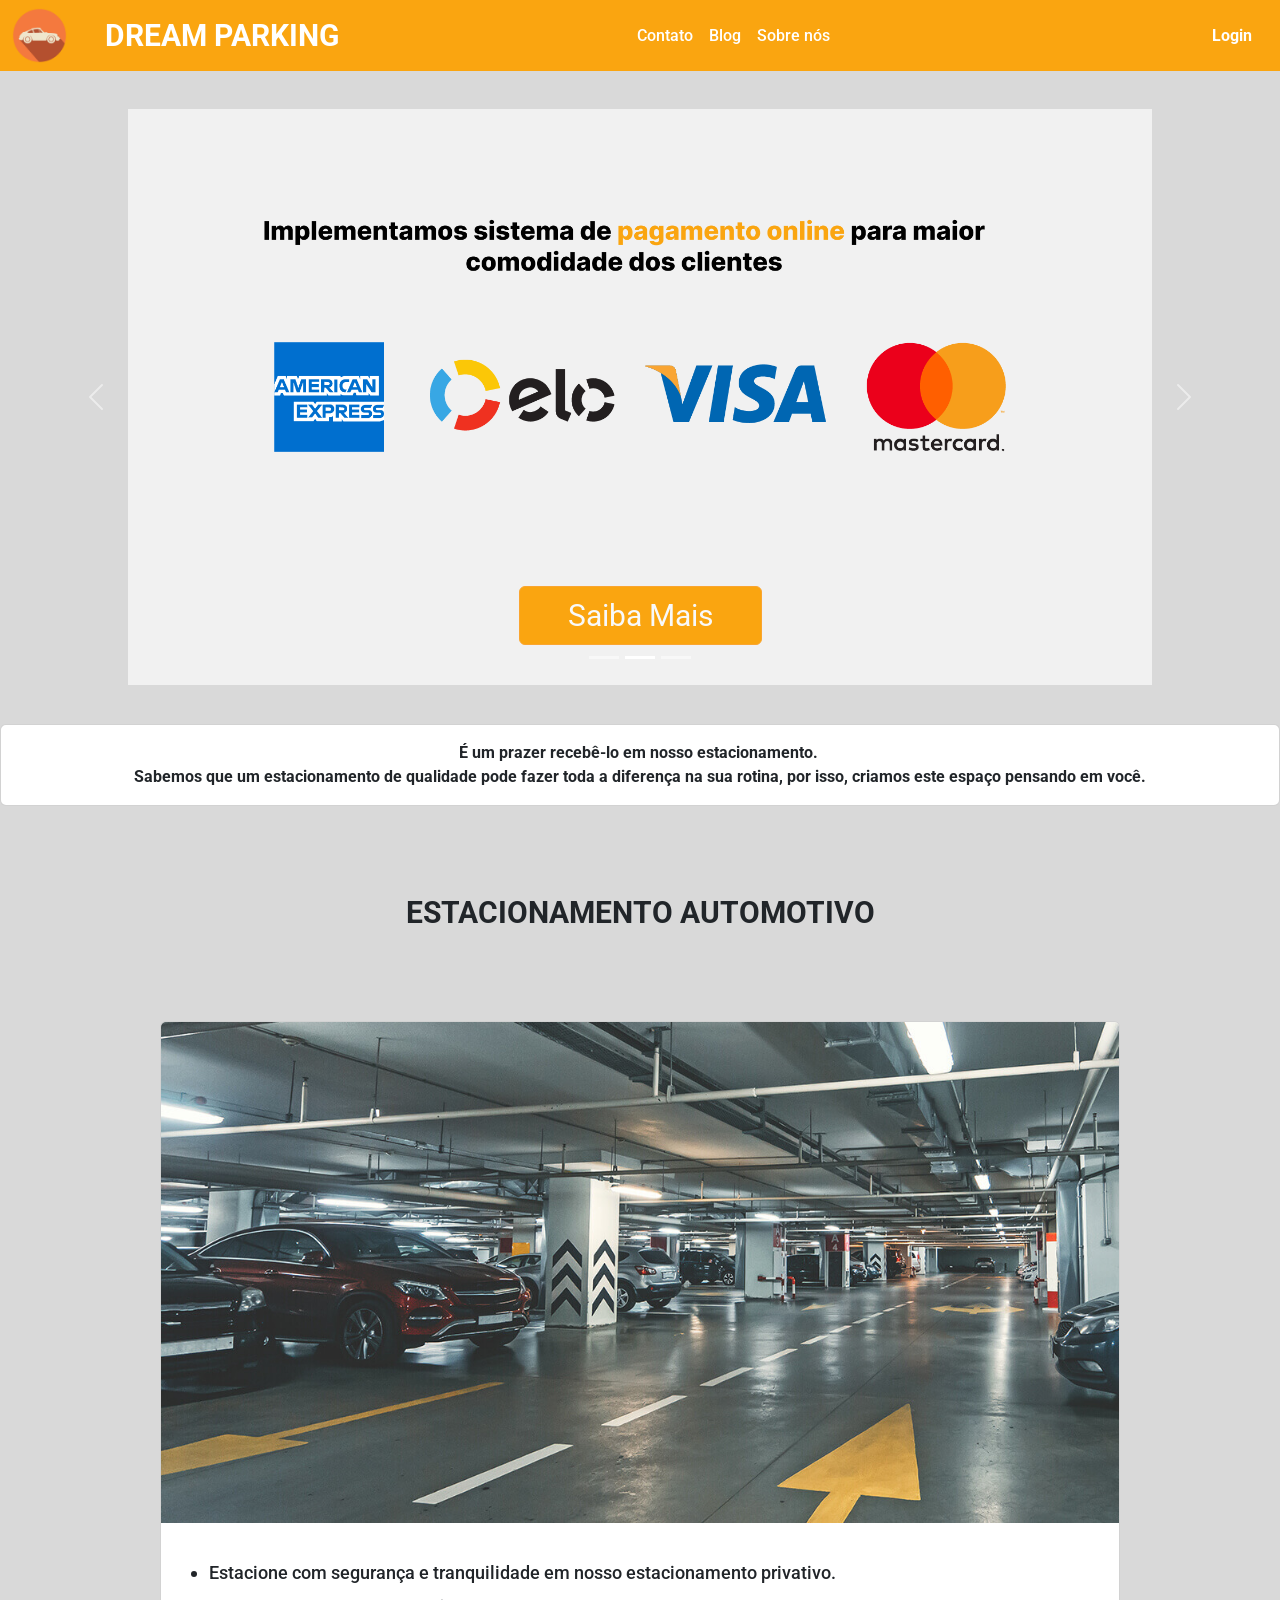
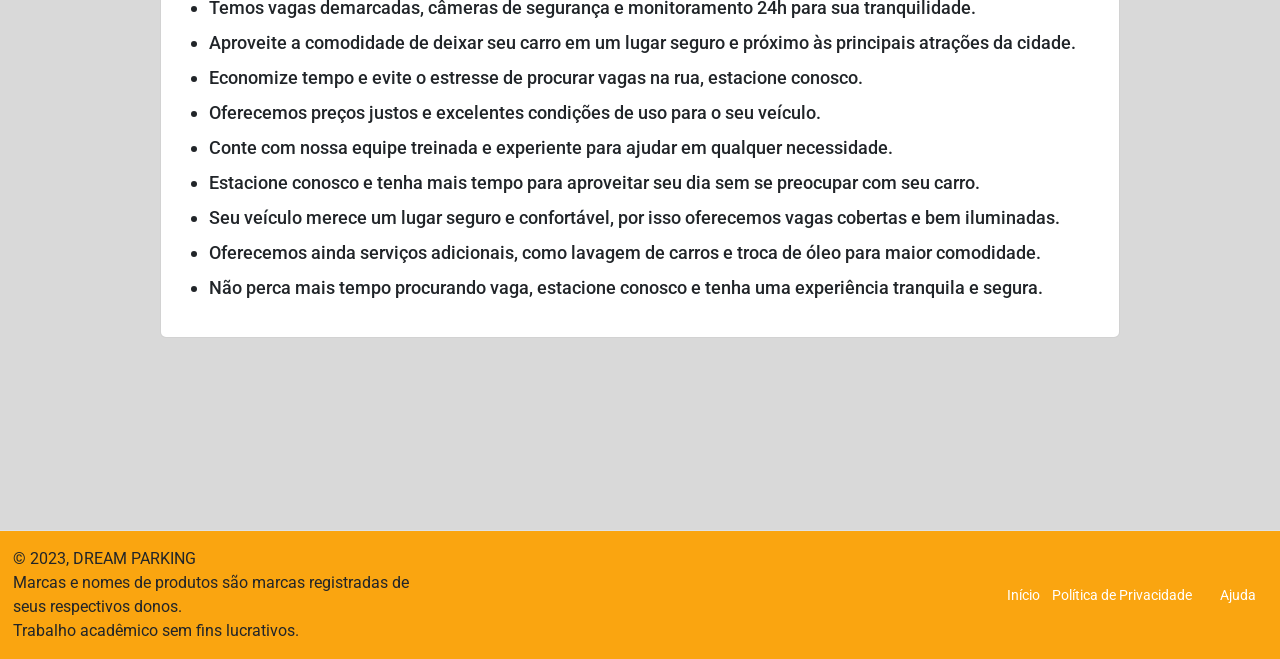
<file: index.html>
<!DOCTYPE html>
<html lang="pt-br">
<head>

  <meta charset="UTF-8">
  <meta http-equiv="X-UA-Compatible" content="IE=edge">
  <meta name="viewport" content="width=device-width, initial-scale=1.0">
  <link href="https://cdn.jsdelivr.net/npm/bootstrap@5.3.0-alpha1/dist/css/bootstrap.min.css" rel="stylesheet" integrity="sha384-GLhlTQ8iRABdZLl6O3oVMWSktQOp6b7In1Zl3/Jr59b6EGGoI1aFkw7cmDA6j6gD" crossorigin="anonymous">
  <script src="https://cdn.jsdelivr.net/npm/bootstrap@5.3.0-alpha1/dist/js/bootstrap.bundle.min.js" integrity="sha384-w76AqPfDkMBDXo30jS1Sgez6pr3x5MlQ1ZAGC+nuZB+EYdgRZgiwxhTBTkF7CXvN" crossorigin="anonymous"></script>
  <script src="https://ajax.googleapis.com/ajax/libs/jquery/2.0.2/jquery.min.js"></script>
  <link rel="stylesheet" href="style.css">
  <link rel="shortcut icon" href="img/carro.png" type="image/x-icon">
  <title>DREAM PARKING</title>

</head>

<body id="body">
  
  <!-- APRESENTAÇÃO DO HEADER  ----------------------------------------------------------------------------------------------------------------------->

  <nav class="navbar navbar-expand-lg navbar-dark" style="background-color: #FAA510;">
    <div class="container-fluid">
      <img src="./img/carro.png" alt="" style="width:55px">
      <a class="navbar-brand" href="index.html" id="nome">DREAM PARKING</a>
      <button class="navbar-toggler" type="button" data-bs-toggle="collapse" data-bs-target="#mynavbar">
        <span class="navbar-toggler-icon"></span>
      </button>
      <div class="collapse navbar-collapse col-5" id="mynavbar">
        <ul class="navbar-nav me-auto" style="padding-left: 30%; font-weight: bolder;">

          <li class="nav-item">
            <a class="nav-link" href="contato/contato.html" style="color: #fff; font-weight: 500; ">Contato</a>
          </li>
          <li class="nav-item">
            <a class="nav-link" href="blog/blog.html" style="color: #fff; font-weight: 500;">Blog</a>
          </li>
          <li class="nav-item">
            <a class="nav-link" href="sobre_nos/sobre.html" style="color: #fff; font-weight: 500;">Sobre nós</a>
          </li>
        </ul>

        
          
          <li class="nav justify-content-end">
            <a class="nav-link text-md-center" href="login e cadastros/login_admin.php" style="color: #FFF; font-weight: bold; margin-left: 28%;" id="login_button">Login</a>
          </li>
        </form>
      </div>
    </div>
  </nav>



<!-- Inserindo o carousel e Imagens -------------------------------------------------------------------------------------------------------------------------->


  <div id="carouselExampleCaptions" class="carousel slide pointer-event" style="margin-top: 3%;" data-bs-ride="carousel">
    <div class="carousel-indicators">
      <button type="button" data-bs-target="#carouselExampleCaptions" data-bs-slide-to="0" class="" aria-label="Slide 1"></button>
      <button type="button" data-bs-target="#carouselExampleCaptions" data-bs-slide-to="1" aria-label="Slide 2" class="active" aria-current="true"></button>
      <button type="button" data-bs-target="#carouselExampleCaptions" data-bs-slide-to="2" aria-label="Slide 3" class=""></button>
    </div>
    <div class="carousel-inner">
      <div class="carousel-item active carousel-item-start">
        
          <img src="img/desconto.png" class="d-block w-100"  style=" margin: auto; max-width: 80%; max-height: 650px;">
        
        <div class="carousel-caption  d-md-block">
          <a href="blog/blog.html" id="botao"  class="btn btn-outline-light  px-5" > Saiba Mais</a>
        </div>
        
      </div>
      <div class="carousel-item carousel-item-next carousel-item-start">
        <img src="img/pagamento.png" class="d-block w-100"  style=" margin: auto;max-width: 80%; max-height: 650px;">
        <div class="carousel-caption  d-md-block">
          
          <a href="blog/blog.html" id="botao"  class="btn btn-outline-light  px-5" >Saiba Mais</a>
          
        </div>
       
      </div>
      <div class="carousel-item">
        <img src="img/carro_fundo.png" class="d-block w-100"  style="margin: auto;max-width: 80%; max-height: 650px;">
        <div class="carousel-caption  d-md-block">
          <a href="blog/blog.html" id="botao"  class="btn btn-outline-light  px-5" >Saiba Mais</a>
          
        </div>
       
      </div>
    </div>
    <button class="carousel-control-prev" type="button" data-bs-target="#carouselExampleCaptions" data-bs-slide="prev">
      <span class="carousel-control-prev-icon" aria-hidden="true"></span>
      <span class="visually-hidden">Previous</span>
    </button>
    <button class="carousel-control-next" type="button" data-bs-target="#carouselExampleCaptions" data-bs-slide="next">
      <span class="carousel-control-next-icon" aria-hidden="true"></span>
      <span class="visually-hidden">Next</span>
    </button>
  </div>

 

<!-- Mensagem de boas vindas ------------------------------------------------------------------------------------------------------------------------------>


  <div class="card" id="card2">
    <div class="card-body">
      É um prazer recebê-lo em nosso estacionamento. <br>Sabemos que um estacionamento de qualidade pode fazer toda a diferença na sua rotina, por isso, criamos este espaço pensando em você.
    </div>
  </div>


  <h1 class="title">ESTACIONAMENTO AUTOMOTIVO</h1>
<!--  
  <div id="info">

    <img src="img/estacionamento.jpg" width="550px"  height="440px"  class="attachment-large size-large wp-image-15355" id="imagem">
    <div id="descricao">

      <p id="texto">Estacione com segurança e tranquilidade em nosso estacionamento privativo. Temos vagas demarcadas, câmeras de segurança e monitoramento 24h para sua tranquilidade. Aproveite a comodidade de deixar seu carro em um lugar seguro e próximo às principais atrações da cidade. Economize tempo e evite o estresse de procurar vagas na rua, estacione conosco. Oferecemos preços justos e excelentes condições de uso para o seu veículo. Conte com nossa equipe treinada e experiente para ajudar em qualquer necessidade. Estacione conosco e tenha mais tempo para aproveitar seu dia sem se preocupar com seu carro. Seu veículo merece um lugar seguro e confortável, por isso oferecemos vagas cobertas e bem iluminadas. Oferecemos ainda serviços adicionais, como lavagem de carros e troca de óleo para maior comodidade. Não perca mais tempo procurando vaga, estacione conosco e tenha uma experiência tranquila e segura.
    </div>
    </p>
  </div> -->

  <div id="formatacao">

    <div class="card"  style="width: 75%;">
      <img class="card-img-top" src="img/estacionamento.jpg" alt="Imagem de capa do card">
      <div class="card-body" id="texto">
        <p class="card-text" >
          <ul>
            <li>Estacione com segurança e tranquilidade em nosso estacionamento privativo.</li>
            <li>Temos vagas demarcadas, câmeras de segurança e monitoramento 24h para sua tranquilidade. </li>
            <li>Aproveite a comodidade de deixar seu carro em um lugar seguro e próximo às principais atrações da cidade.</li>
            <li>Economize tempo e evite o estresse de procurar vagas na rua, estacione conosco.</li>
            <li>Oferecemos preços justos e excelentes condições de uso para o seu veículo.</li>
            <li>Conte com nossa equipe treinada e experiente para ajudar em qualquer necessidade.</li>
            <li>Estacione conosco e tenha mais tempo para aproveitar seu dia sem se preocupar com seu carro.</li>
            <li>Seu veículo merece um lugar seguro e confortável, por isso oferecemos vagas cobertas e bem iluminadas.</li>
            <li>Oferecemos ainda serviços adicionais, como lavagem de carros e troca de óleo para maior comodidade.</li>
            <li>Não perca mais tempo procurando vaga, estacione conosco e tenha uma experiência tranquila e segura.</li>
          </ul>         
      </div>
    </div>
    
  </div>


  <div id="footer">

    
    <footer style="background-color: #FAA510;" class="d-flex flex-wrap justify-content-between align-items-center py-3  border-top" id="rodape">
      <p class="col-md-4 mb-0" id="copy" style="padding-left: 1%;">© 2023, DREAM PARKING <br>Marcas e nomes de produtos são marcas registradas de
        seus respectivos donos. <br>
        Trabalho acadêmico sem fins lucrativos.
      </p>
      
      <a href="/" class="col-md-4 d-flex align-items-center justify-content-center mb-3 mb-md-0 me-md-auto link-dark text-decoration-none">
        
      </a>
      
      <ul class="nav col-mc-4 justify-content-end">
        <li class="nav-item"><a href="index.html" class="nav-link px-2" id="home" style="font-size: 14px; color: #FFF;">Início</a></li>
        <li class="nav-item"><a href="#" class="nav-link px-1" id="termos" style="font-size: 14px; color: #FFF;">Política de
          Privacidade</a></li>
          <li class="nav-item"><a href="#" class="nav-link px-4" id="ajuda" style="font-size: 14px; color: #FFF;">Ajuda</a></li>
          
        </ul>
      </footer>
    </div>
</file>
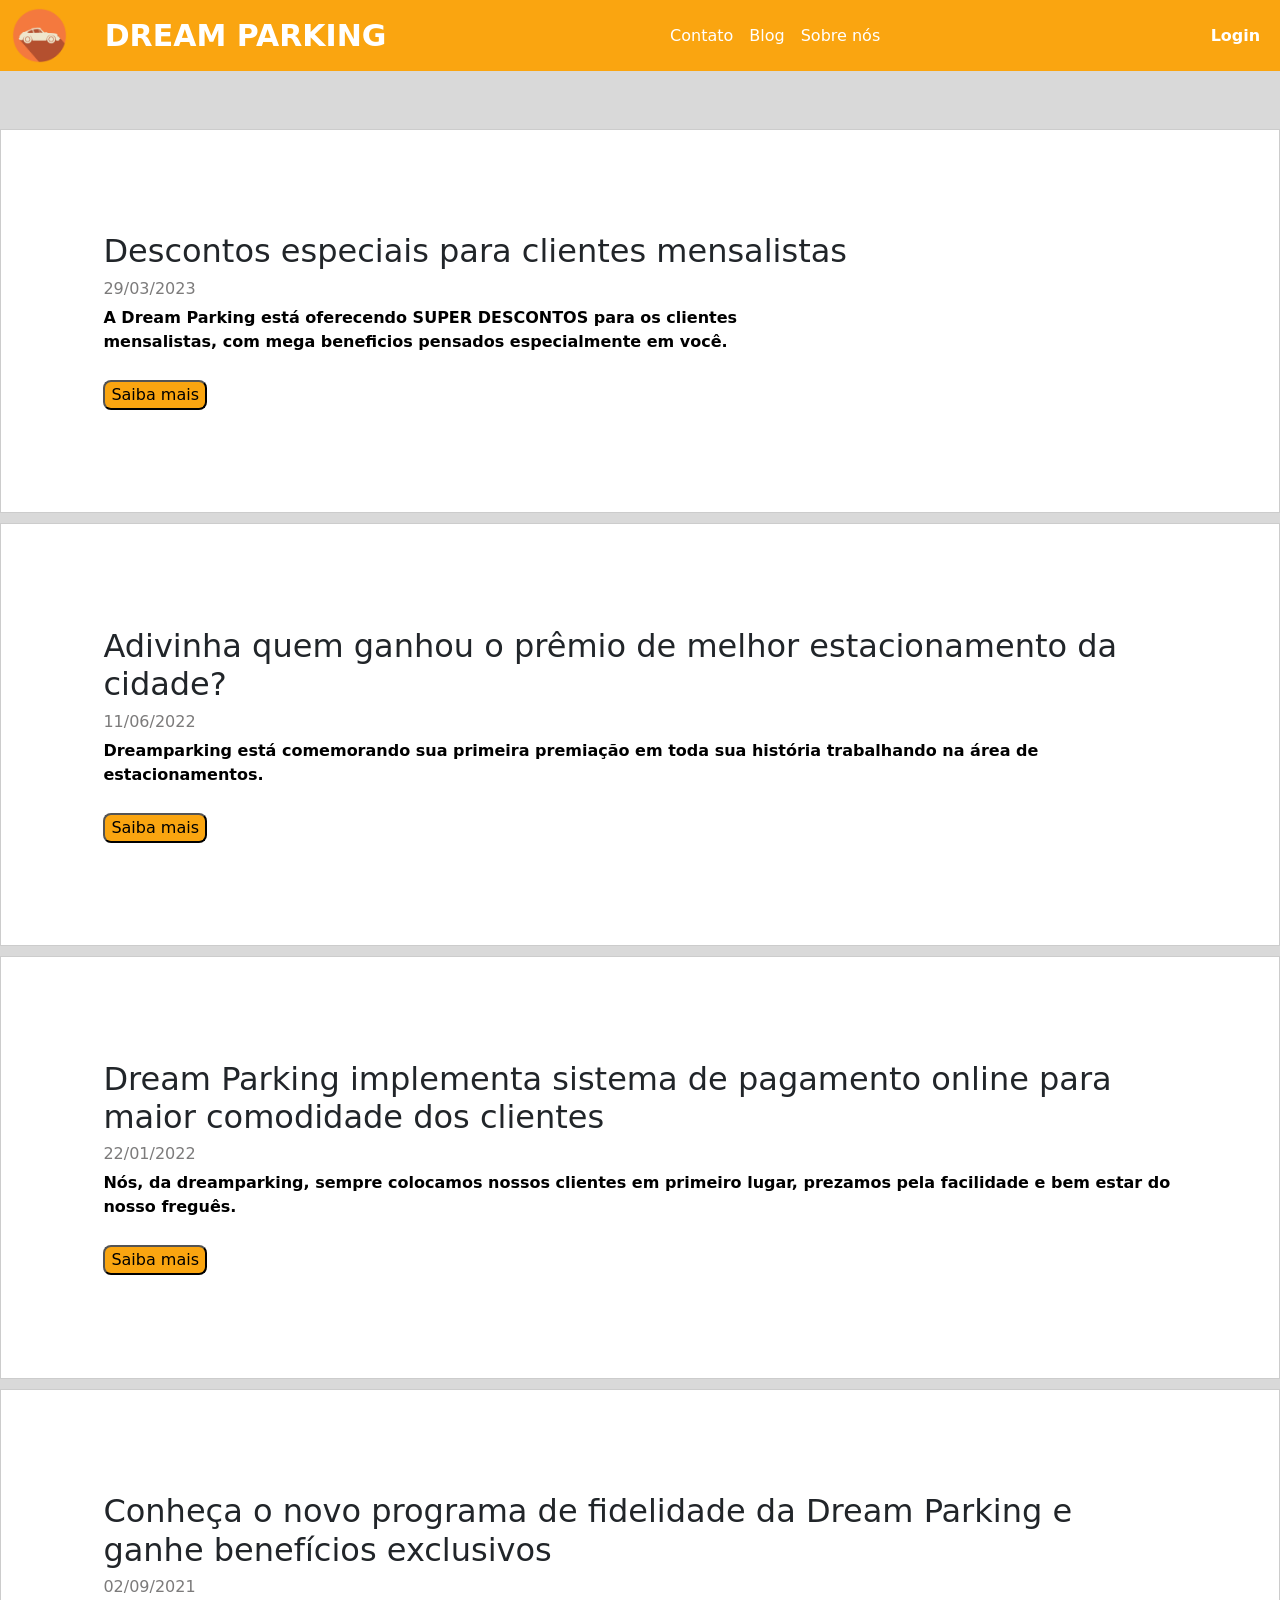
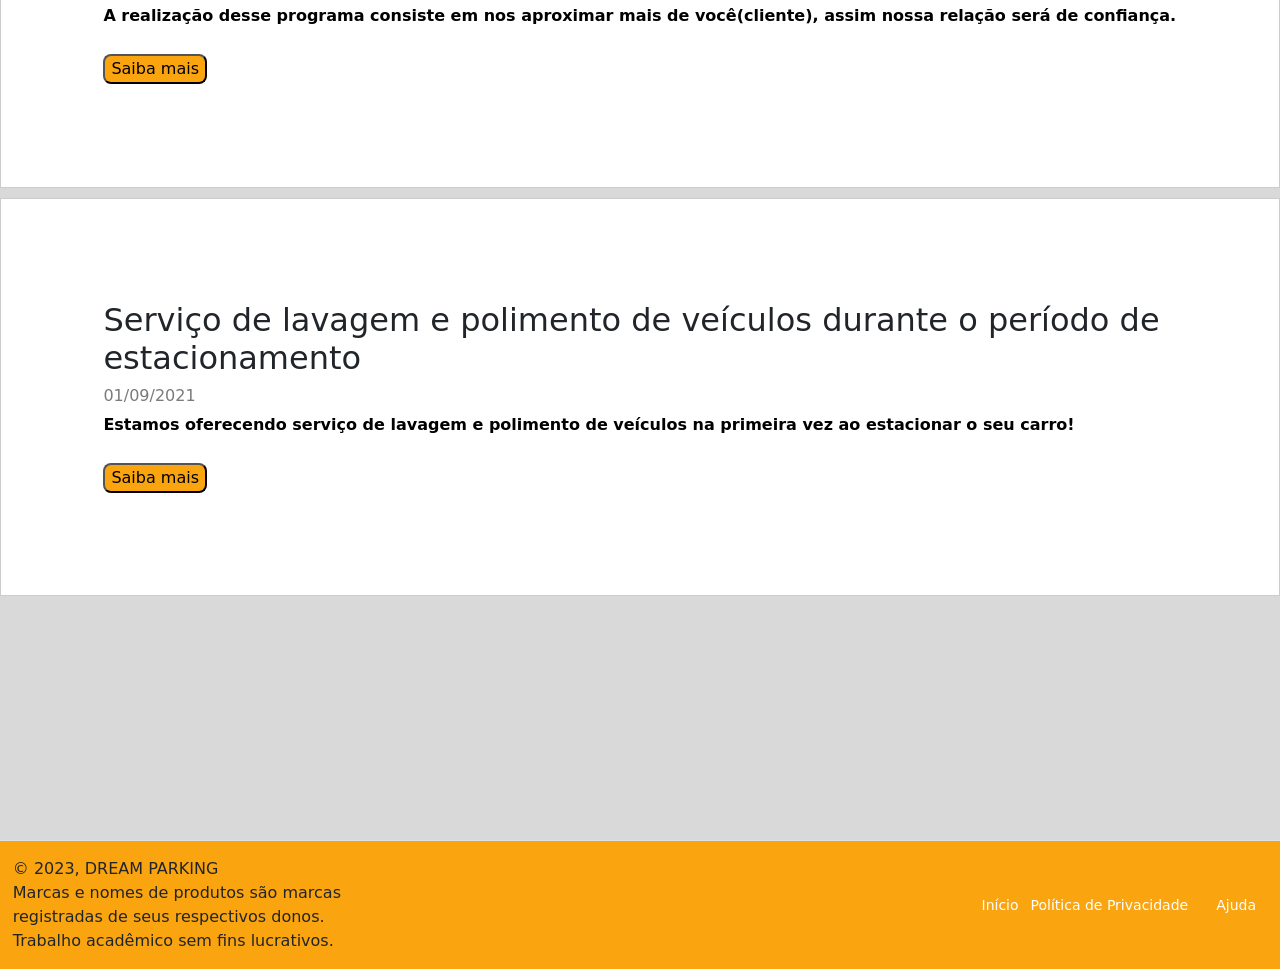
<file: blog/blog.html>
<!DOCTYPE html>
<html lang="pt-br">
<head>

  <meta charset="UTF-8">
  <meta http-equiv="X-UA-Compatible" content="IE=edge">
  <meta name="viewport" content="width=device-width, initial-scale=1.0">
  <link href="https://cdn.jsdelivr.net/npm/bootstrap@5.3.0-alpha1/dist/css/bootstrap.min.css" rel="stylesheet" integrity="sha384-GLhlTQ8iRABdZLl6O3oVMWSktQOp6b7In1Zl3/Jr59b6EGGoI1aFkw7cmDA6j6gD" crossorigin="anonymous">
  <script src="https://cdn.jsdelivr.net/npm/bootstrap@5.3.0-alpha1/dist/js/bootstrap.bundle.min.js" integrity="sha384-w76AqPfDkMBDXo30jS1Sgez6pr3x5MlQ1ZAGC+nuZB+EYdgRZgiwxhTBTkF7CXvN" crossorigin="anonymous"></script>
  <link rel="stylesheet" href="estilo.css">
  <link rel="shortcut icon" href="img/carro.png" type="image/x-icon">
  <title>Blog</title>

  <style>
 .noticia {
      margin: 10px;
      padding: 8%;
      border: 1px solid #ccc;
      width: 100%;
      margin-left: -0.001%;
    }

    .modal {
      display: none;
      position: fixed;
      top: 0;
      left: 0;
      width: 100%;
      height: 100%;
      background-color: rgba(0,0,0,0.5);
    }

    .conteudo {
      position: absolute;
      top: 50%;
      left: 50%;
      transform: translate(-50%,-50%);
      background-color: #fff;
      padding: 20px;
    }



    .modal button {
      margin-top: 10px;
      background-color: #FAA510;
    }

    button {
      margin-top: 10px;
      background-color: #FAA510;
    }

    body{
      margin-bottom: -12%;
    }
  </style>

</head>

<body id="body">

  <nav class="navbar navbar-expand-lg navbar-dark" style="background-color: #FAA510;">
    <div class="container-fluid">
      <img src="./img/carro.png" alt="" style="width:55px">
      <a class="navbar-brand" href="../index.html" id="nome">DREAM PARKING</a>
      <button class="navbar-toggler" type="button" data-bs-toggle="collapse" data-bs-target="#mynavbar">
        <span class="navbar-toggler-icon"></span>
      </button>
      <div class="collapse navbar-collapse col-5" id="mynavbar">
        <ul class="navbar-nav me-auto" style="padding-left: 30%; font-weight: bolder;">

          <li class="nav-item">
            <a class="nav-link" href="../contato/contato.html" style="color: #fff; font-weight: 500; ">Contato</a>
          </li>
          <li class="nav-item">
            <a class="nav-link" href="../blog/blog.html" style="color: #fff; font-weight: 500;">Blog</a>
          </li>
          <li class="nav-item">
            <a class="nav-link" href="../sobre_nos/sobre.html" style="color: #fff; font-weight: 500;">Sobre nós</a>
          </li>
        </ul>

        
          
          <li class="nav">
            <a class="nav-link text-md-center" href="../login e cadastros/login_admin.php" style="color: #FFF; font-weight: bold; margin-left: 10%;" id="login_button">Login</a>
          </li>
        </form>
      </div>
    </div>
  </nav>


<br><br>

  <!-- Blog de notícias do mais recente ao mais antigo -->
<!-- "DIV class='noticia'" é o campo em que aparece cada notícia -->
 
  <!-- NOTÍCIA 1 -->
  <div class="noticia">

    <!-- título -->
    <h2 id="titulo"> Descontos especiais para clientes mensalistas</h2>

    <!-- data de postagem da notícia -->
    <h6 style="color: rgb(124, 123, 123);">29/03/2023</h6>

      <!-- Introdução/resumo da notícia -->
    <p id="letra">A Dream Parking está oferecendo SUPER DESCONTOS para os clientes <br>
      mensalistas, com mega beneficios pensados especialmente em você.
    </p>

    <!-- botão que abre um modal que apresenta a notícia completa -->
    <button class="abrir-modal" data-modal-id="modal-1">Saiba mais</button>
  </div>

  <!-- modal - Campo que apresenta a notícia completa -->
  <div class="modal" id="modal-1">
    <div class="conteudo">

      <!-- titulo -->
      <h2>Super desconto para clientes mensalistas</h2>

      <!-- data de postagem da notícia -->
      <h6 class="data_news" style="color: rgb(124, 123, 123);">29/03/2023</h6>
      <br>

      <!-- Matéria/notícia/texto completo -->
      <p id="modal">A Dream Parking está oferecendo SUPER DESCONTOS para os clientes 
        mensalistas, com mega beneficios pensados especialmente em você.
        Haverá uma festa em comemoração ao alcance das metas, e VOCÊ está convidado! <br>
        <img src="img/estacionamento.png" id="imagem"><br>
        Estaremos também com descontos de até 15% em nosso estacionamento.
        
    </p>

        <!-- botão que fecha o modal que apresenta a notícia completa -->
      <button class="fechar-modal">Fechar</button>
    </div>
  </div>

   <!-- NOTÍCIA 2 -->
  <div class="noticia">
    <h2 id="titulo">Adivinha quem ganhou o prêmio de melhor estacionamento da cidade?</h2>
    <h6 style="color: rgb(124, 123, 123);">11/06/2022</h6>
    <p id="letra">Dreamparking está comemorando sua primeira 
      premiação em toda sua história trabalhando
      na área de estacionamentos.
    </p>
    <button class="abrir-modal" data-modal-id="modal-2">Saiba mais</button>
  </div>

  <div class="modal" id="modal-2">
    <div class="conteudo">
      <h2>Ganhamos o prêmio de melhor estacionamento</h2>
      <h6 style="color: rgb(124, 123, 123);">11/06/2022</h6><br>
      <p id="modal">Dreamparking está comemorando sua primeira premiação em toda sua história trabalhando
        na área de estacionamentos. <br>
        <img src="img/premio.png" id="imagem1"><br><br>
        Estamos completamente gratos por tanto tempo no mercado e pelo 
        reconhecimento, além da quantidade de clientes e parceiros conosco. 
      </p>
      <button class="fechar-modal">Fechar</button>
    </div>
  </div>


   <!-- NOTÍCIA 3 -->
  <div class="noticia">
    <h2 id="titulo">Dream Parking implementa sistema de pagamento online para maior comodidade dos clientes</h2>
    <h6 style="color: rgb(124, 123, 123);">22/01/2022</h6>
    <p id="letra">Nós, da dreamparking, sempre colocamos nossos clientes em primeiro lugar,
      prezamos pela facilidade e bem estar do nosso freguês.
    </p>
    <button class="abrir-modal" data-modal-id="modal-3">Saiba mais</button>
  </div>

  <div class="modal" id="modal-3">
    <div class="conteudo">
      <h2>Para a comodidade do cliente, inserímos o sistema de pagamento online.</h2>
      <h6 style="color: rgb(124, 123, 123);">22/01/2022</h6><br>
      <p id="modal">Nós, da dreamparking, sempre colocamos nossos clientes em primeiro lugar,
        prezamos pela facilidade e bem estar do nosso freguês. <br>
        <img src="img/pagamento.png" id="imagem1"><br><br>
        Esse foi o nosso objetivo princípal até o momento, mas agora estamos totalmente 
        felizes por sua conclusão, nele estaremos disponibilizando o pagamento via PIX, DEBITO e
        CREDITO.
      </p>
      <button class="fechar-modal">Fechar</button>
    </div>
  </div>


   <!-- NOTÍCIA 4 -->
  <div class="noticia">
    <h2 id="titulo">Conheça o novo programa de fidelidade da Dream Parking e ganhe benefícios exclusivos</h2>
    <h6 style="color: rgb(124, 123, 123);">02/09/2021</h6>
    <p id="letra">A realização desse programa consiste em nos aproximar mais de você(cliente),
      assim nossa relação será de confiança. 
    </p>
    <button class="abrir-modal" data-modal-id="modal-4">Saiba mais</button>
  </div>

  <div class="modal" id="modal-4">
    <div class="conteudo">
      <h2>Conheça o novo programa de fidelidade da Dream Parking (+benefícios)</h2>
      <h6 style="color: rgb(124, 123, 123);">02/09/2021</h6>
      <p id="modal">A realização desse programa vai nos aproximar mais de você(cliente),
        assim nossa relação será de confiança. <br>
        <img src="img/lavagem.avif" id="imagem2"><br><br>
        Mas confiar em o que? Ter a confiança de deixar
        o seu carro em um local com segurança, conforto e limpeza gratis. Assim fizemos esse programa perfeitamente para você.
        Nele está incluso: <br><br>
        - Descontos de 10% em todos os dias estacionados durante o mês do contrato. <br>
        - "CarSpar" Uma limpeza completa no carro.  <br>
        - Direito a cortesias, ou seja, alguns lanches. <br>
        - Outros 
    </p>
      <button class="fechar-modal">Fechar</button>
    </div>
  </div>


  <!-- NOTÍCIA 5 -->
  <div class="noticia">
    <h2 id="titulo">Serviço de lavagem e polimento de 
      veículos durante o período de estacionamento</h2>
    <h6 style="color: rgb(124, 123, 123);">01/09/2021</h6>
    <p id="letra">Estamos oferecendo serviço de lavagem e polimento de 
      veículos na primeira vez ao estacionar o seu carro!</p>
    <button class="abrir-modal" data-modal-id="modal-5">Saiba mais</button>
  </div>

  <div class="modal" id="modal-5">
    <div class="conteudo">
      <h2>Serviço de lavagem e polimento de 
        veículos</h2>
      <h6 style="color: rgb(124, 123, 123);">01/09/2021</h6><br>
      <p id="modal">Estamos oferecendo serviço de lavagem e polimento de 
        veículos na primeira vez ao estacionar o seu carro!<br>
        <img src="img/carrolimpa.jpg" id="imagem1"><br><br>
        Se o cliente fizer parte associação do programa de fidelidade da dreamparking, a lavagem 
        e o polimento do veículo será todas as vezes que você estacionar 
        conosco! Não perca essa chance!
      </p>
      <button class="fechar-modal">Fechar</button>
    </div>
  </div>



  <!-- javascript - botões da div notícia e fechar do modal -->
  <script src="https://code.jquery.com/jquery-3.6.0.min.js"></script>
  <script>

    // botão "saiba mais" (abre o modal)
    $(document).ready(function() {
      $('.abrir-modal').on('click', function() {
        var modal_id = $(this).data('modal-id');
        $('#' + modal_id).fadeIn();
      });


    // botão "fechar" (fecha o modal)
      $('.fechar-modal').on('click', function() {
        $(this).closest('.modal').fadeOut();
      });
    });
  </script>



    <!-- ------- Fim do Script -------- -->

                
    
                <div class="d-flex justify-content-center text-center mt-4 pt-1">
                  <a href="#!" class="text-white"><i class="fab fa-facebook-f fa-lg"></i></a>
                  <a href="#!" class="text-white"><i class="fab fa-twitter fa-lg mx-4 px-2"></i></a>
                  <a href="#!" class="text-white"><i class="fab fa-google fa-lg"></i></a>
                </div>
  
              </div>
  
              
  
            </div>
          </div>
        </div>
      </div>
    </div>
  </section>

  <div id="footer">

    
    <footer style="background-color: #FAA510;" class="d-flex flex-wrap justify-content-between align-items-center py-3  border-top" id="rodape">
      <p class="col-md-4 mb-0" id="copy" style="padding-left: 1%;">© 2023, DREAM PARKING <br>Marcas e nomes de produtos são marcas registradas de
        seus respectivos donos. <br>
        Trabalho acadêmico sem fins lucrativos.
      </p>
      
      <a href="/" class="col-md-4 d-flex align-items-center justify-content-center mb-3 mb-md-0 me-md-auto link-dark text-decoration-none">
        
      </a>
      
      <ul class="nav col-mc-4 justify-content-end">
        <li class="nav-item"><a href="../blog/blog.html" class="nav-link px-2" id="home" style="font-size: 14px; color: #FFF;">Início</a></li>
        <li class="nav-item"><a href="#" class="nav-link px-1" id="termos" style="font-size: 14px; color: #FFF;">Política de
          Privacidade</a></li>
          <li class="nav-item"><a href="#" class="nav-link px-4" id="ajuda" style="font-size: 14px; color: #FFF;">Ajuda</a></li>
          
        </ul>
      </footer>
    </div>


</body>
</html>
</file>
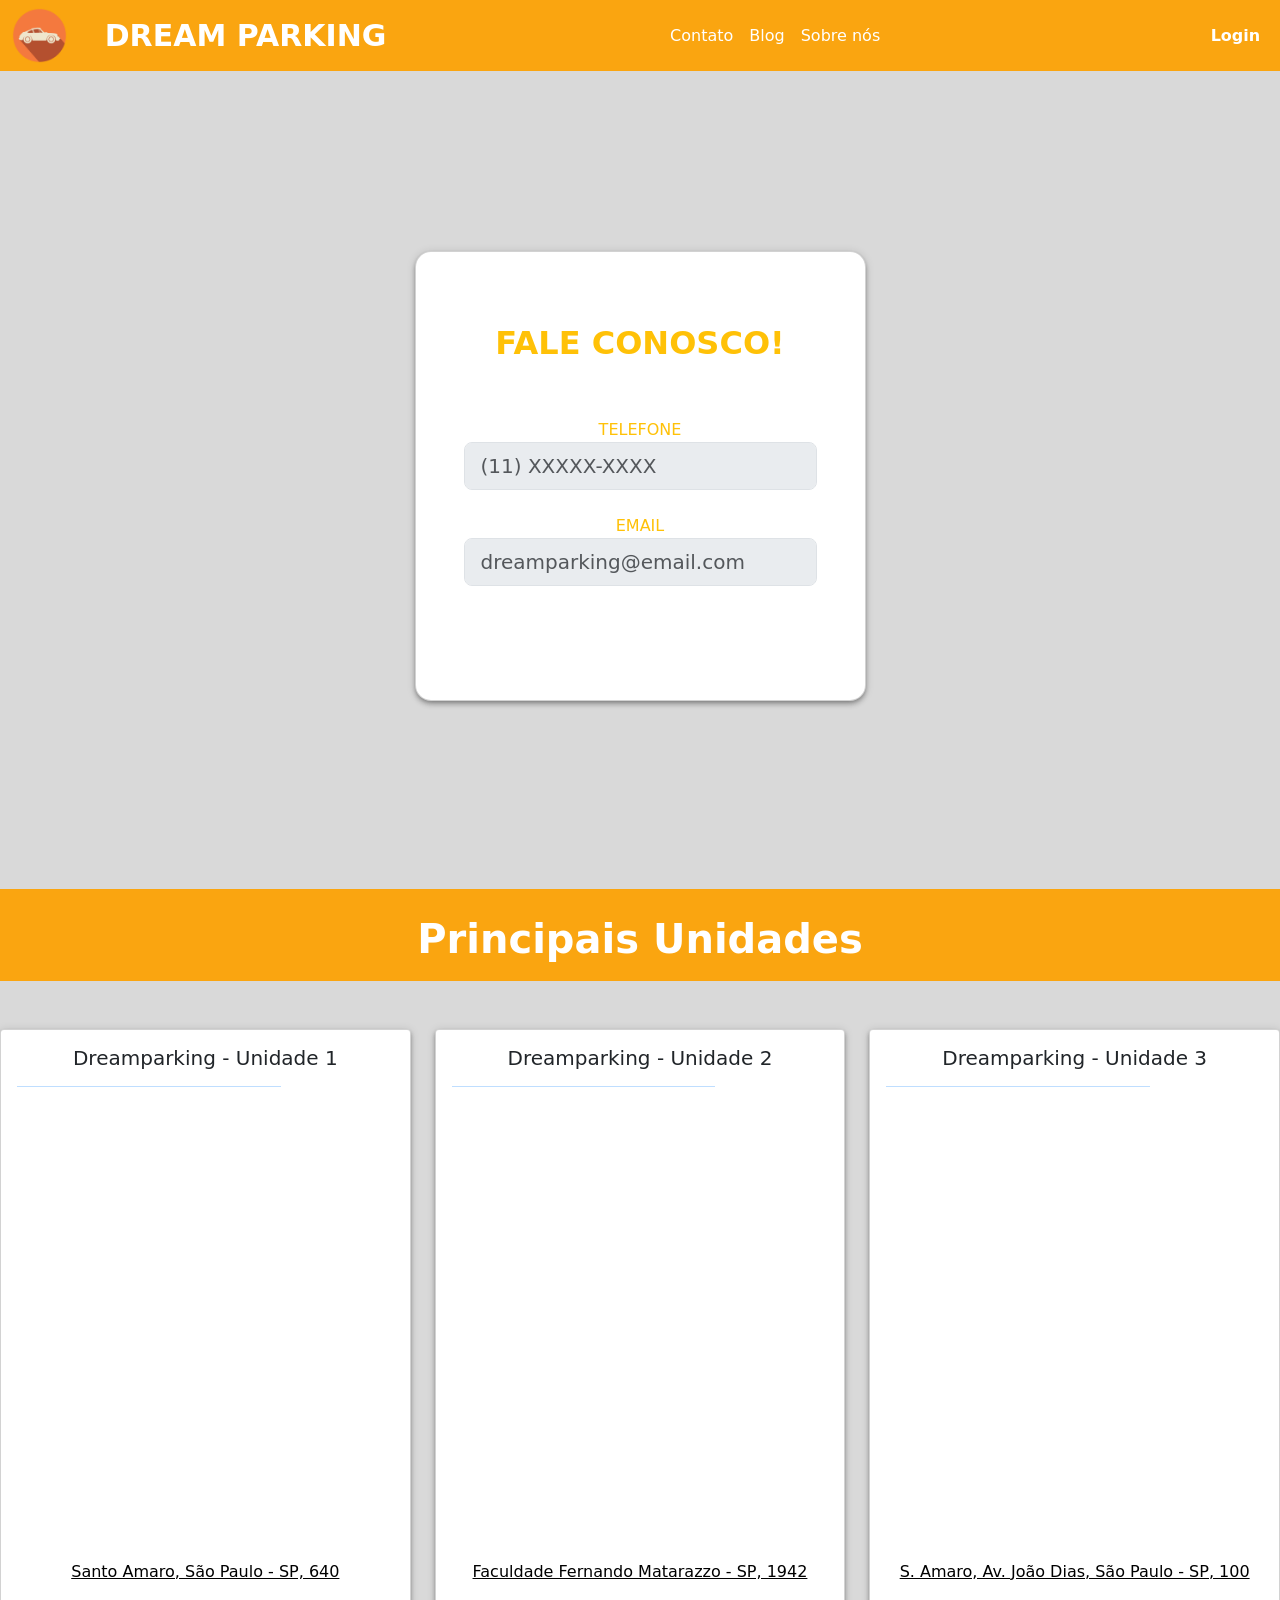
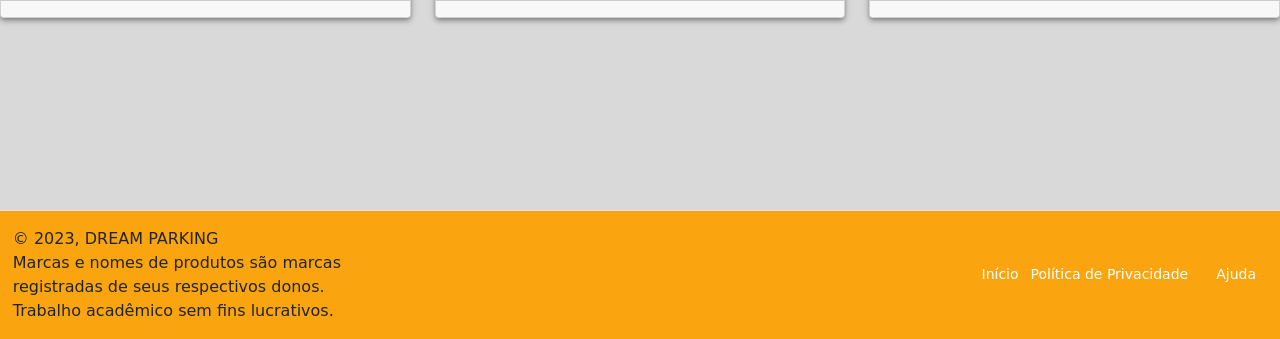
<file: contato/contato.html>
<!DOCTYPE html>
<html lang="pt-br">
<head>

  <meta charset="UTF-8">
  <meta http-equiv="X-UA-Compatible" content="IE=edge">
  <meta name="viewport" content="width=device-width, initial-scale=1.0">
  <link href="https://cdn.jsdelivr.net/npm/bootstrap@5.3.0-alpha1/dist/css/bootstrap.min.css" rel="stylesheet" integrity="sha384-GLhlTQ8iRABdZLl6O3oVMWSktQOp6b7In1Zl3/Jr59b6EGGoI1aFkw7cmDA6j6gD" crossorigin="anonymous">
  <script src="https://cdn.jsdelivr.net/npm/bootstrap@5.3.0-alpha1/dist/js/bootstrap.bundle.min.js" integrity="sha384-w76AqPfDkMBDXo30jS1Sgez6pr3x5MlQ1ZAGC+nuZB+EYdgRZgiwxhTBTkF7CXvN" crossorigin="anonymous"></script>
  <link rel="stylesheet" href="css/style.css">
  <link rel="shortcut icon" href="img/carro.png" type="image/x-icon">
  
  <title>Contato</title>

</head>

<body id="body" style="background-color: #D9D9D9;">

  <nav class="navbar navbar-expand-lg navbar-dark" id="nav" style="background-color: #FAA510;">
    <div class="container-fluid">
      <img src="./img/carro.png" alt="" style="width:55px">
      <a class="navbar-brand" href="../index.html" id="nome">DREAM PARKING</a>
      <button class="navbar-toggler" type="button" data-bs-toggle="collapse" data-bs-target="#mynavbar">
        <span class="navbar-toggler-icon"></span>
      </button>
      <div class="collapse navbar-collapse col-5" id="mynavbar">
        <ul class="navbar-nav me-auto" style="padding-left: 30%; font-weight: bolder;">

          <li class="nav-item">
            <a class="nav-link" href="../contato/contato.html" style="color: #fff; font-weight: 500; ">Contato</a>
          </li>
          <li class="nav-item">
            <a class="nav-link" href="../blog/blog.html" style="color: #fff; font-weight: 500;">Blog</a>
          </li>
          <li class="nav-item">
            <a class="nav-link" href="../sobre_nos/sobre.html" style="color: #fff; font-weight: 500;">Sobre nós</a>
          </li>
        </ul>

        
          
          <li class="nav">
            <a class="nav-link text-md-center" href="../login e cadastros/login_admin.php" style="color: #FFF; font-weight: bold; margin-left: 10%;" id="login_button">Login</a>
          </li>
        </form>
      </div>
    </div>
  </nav>

  
  <div class="vh-100 gradient-custom" id="fundo">
    <div class="container py-5 h-100">
      <div class="row d-flex justify-content-center align-items-center h-100">
        <div class="col-12 col-md-8 col-lg-6 col-xl-5" >
          <div  class="card  text-warning" id="fundo">
            <div class="card-body p-5 text-center">
  
              <div class="mb-md-5 mt-md-4 pb-5">
  
                <h2 class="fw-bold mb-2 ">FALE CONOSCO!</h2><br><br>
                
                <form action="#" method="post">
                  <div class="form-outline form-white mb-4">
                    <label  for="typeEmailX">TELEFONE</label>
                    <input type="text" id="typeEmailX" class="form-control form-control-lg" disabled placeholder="(11) XXXXX-XXXX"/>
                  </div>
  
                  <div class="form-outline form-white mb-4">
                    <label  for="typePasswordX">EMAIL</label>
                    <input type="password" id="typePasswordX" class="form-control form-control-lg" disabled placeholder="dreamparking@email.com"/>
                  </div>

              </form>


              
  
                
    
                <div class="d-flex justify-content-center text-center mt-4 pt-1">
                  <a href="#!" class="text-white"><i class="fab fa-facebook-f fa-lg"></i></a>
                  <a href="#!" class="text-white"><i class="fab fa-twitter fa-lg mx-4 px-2"></i></a>
                  <a href="#!" class="text-white"><i class="fab fa-google fa-lg"></i></a>
                </div>
  
              </div>
  
              
  
            </div>
          </div>
        </div>
        
      </div>
    </div>
  </div>
  
  
  
  
 
 <br><br>
  <!--Parte das Unidades-->
<div class="row">
<div class=""></div>
<!--Separação-->
  <div id="div_canva">
  
    <h1 id="titulo" style="text-align: center;">Principais Unidades</h1>
   
  </div>
<!--Terminação-->
  <div class="col-md-4 mt-5" id="mapa">
    <div class="card text-center">
      
      <div class="card-body">
        <h5 class="card-title">Dreamparking - Unidade 1</h5>
        <hr>
        <iframe
          src="https://www.google.com/maps/embed?pb=!1m14!1m8!1m3!1d14618.654765005373!2d-46.7126942!3d-23.6522122!3m2!1i1024!2i768!4f13.1!3m3!1m2!1s0x94ce51aa42392011%3A0xfbca76924e7bddaa!2sEscola%20Senai%20Ary%20Torres.!5e0!3m2!1spt-BR!2sbr!4v1679943492221!5m2!1spt-BR!2sbr"
          width="100%" height="450" style="border:0;" allowfullscreen="" loading="lazy"
          referrerpolicy="no-referrer-when-downgrade"></iframe><a href="https://goo.gl/maps/YT1xHKazwo94otHS8"><address>Santo Amaro, São Paulo - SP, 640</address></a>
      </div>
      <div class="card-footer text-muted"></div>
    </div>
  </div>


<br>

<div class="col-md-4 mt-5" id="mapa1">
  <div class="card text-center">
    
    <div class="card-body">
      <h5 class="card-title">Dreamparking - Unidade 2 </h5>
      <hr>
      <iframe
        src="https://www.google.com/maps/embed?pb=!1m18!1m12!1m3!1d1828.8549824293618!2d-46.62208104136725!3d-23.54293191250979!2m3!1f0!2f0!3f0!3m2!1i1024!2i768!4f13.1!3m3!1m2!1s0x94ce58e2ed7e53e3%3A0xb86f783ed727276d!2sFaculdade%20SENAI%20S%C3%A3o%20Paulo%20-%20Campus%20Antoine%20Skaf%20-%20Br%C3%A1s%20(Sede)%20e%20Escola%20SENAI%20%22Francisco%20Matarazzo%22!5e0!3m2!1spt-BR!2sbr!4v1679943117119!5m2!1spt-BR!2sbr"
        width="100%" height="450" style="border:0;" allowfullscreen="" loading="lazy"
        referrerpolicy="no-referrer-when-downgrade"></iframe><a href="https://goo.gl/maps/i4JrYjBS7BZs8K8g9"><address class="font-italic">Faculdade Fernando Matarazzo - SP, 1942</address></a>
    </div>
    <div class="card-footer text-muted">
      
    </div>
  </div>
</div>
<br>

<div class="col-md-4 mt-5" id="mapa2">
  <div class="card text-center">
   
    <div class="card-body">
      <h5 class="card-title">Dreamparking - Unidade 3</h5>
      <hr>
      <iframe
        src="https://www.google.com/maps/embed?pb=!1m18!1m12!1m3!1d3654.779931945004!2d-46.723924485020525!3d-23.648050984639895!2m3!1f0!2f0!3f0!3m2!1i1024!2i768!4f13.1!3m3!1m2!1s0x94ce510e8d3746ed%3A0x3e9f3a76e1ebfb69!2sEscola%20Senai%20Su%C3%AD%C3%A7o-Brasileira%20Paulo%20Ernesto%20Tolle!5e0!3m2!1spt-BR!2sbr!4v1679943322107!5m2!1spt-BR!2sbr"
        width="100%" height="450" style="border:0;" allowfullscreen="" loading="lazy"
        referrerpolicy="no-referrer-when-downgrade"></iframe>
      <a href="https://goo.gl/maps/Q8xExDcswZu4pDcb8"><address class="font-italic">S. Amaro, Av. João Dias, São Paulo - SP, 100</address></a>
    </div>
    <div class="card-footer text-muted">
      <div class="row">
        <div class="col">
          <i class="fas fa-map"></i>
        </div>
        <div class="col">
          <i class="fas fa-envelope"></i></a>
        </div>
        <div class="col">
          <i class="fas fa-phone"></i></a>
        </div>
      </div>
    </div>
  </div>
</div>



</div>
  

  <div id="footer">

    
    <footer style="background-color: #FAA510;" class="d-flex flex-wrap justify-content-between align-items-center py-3  border-top" id="rodape">
      <p class="col-md-4 mb-0" id="copy" style="padding-left: 1%;">© 2023, DREAM PARKING <br>Marcas e nomes de produtos são marcas registradas de
        seus respectivos donos. <br>
        Trabalho acadêmico sem fins lucrativos.
      </p>
      
      <a href="/" class="col-md-4 d-flex align-items-center justify-content-center mb-3 mb-md-0 me-md-auto link-dark text-decoration-none">
        
      </a>
      
      <ul class="nav col-mc-4 justify-content-end">
        <li class="nav-item"><a href="../contato/contato.html" class="nav-link px-2" id="home" style="font-size: 14px; color: #FFF;">Início</a></li>
        <li class="nav-item"><a href="" class="nav-link px-1" id="termos" style="font-size: 14px; color: #FFF;">Política de
          Privacidade</a></li>
          <li class="nav-item"><a href="" class="nav-link px-4" id="ajuda" style="font-size: 14px; color: #FFF;">Ajuda</a></li>
          
        </ul>
      </footer>
    </div>
    
</body>
</html>
</file>
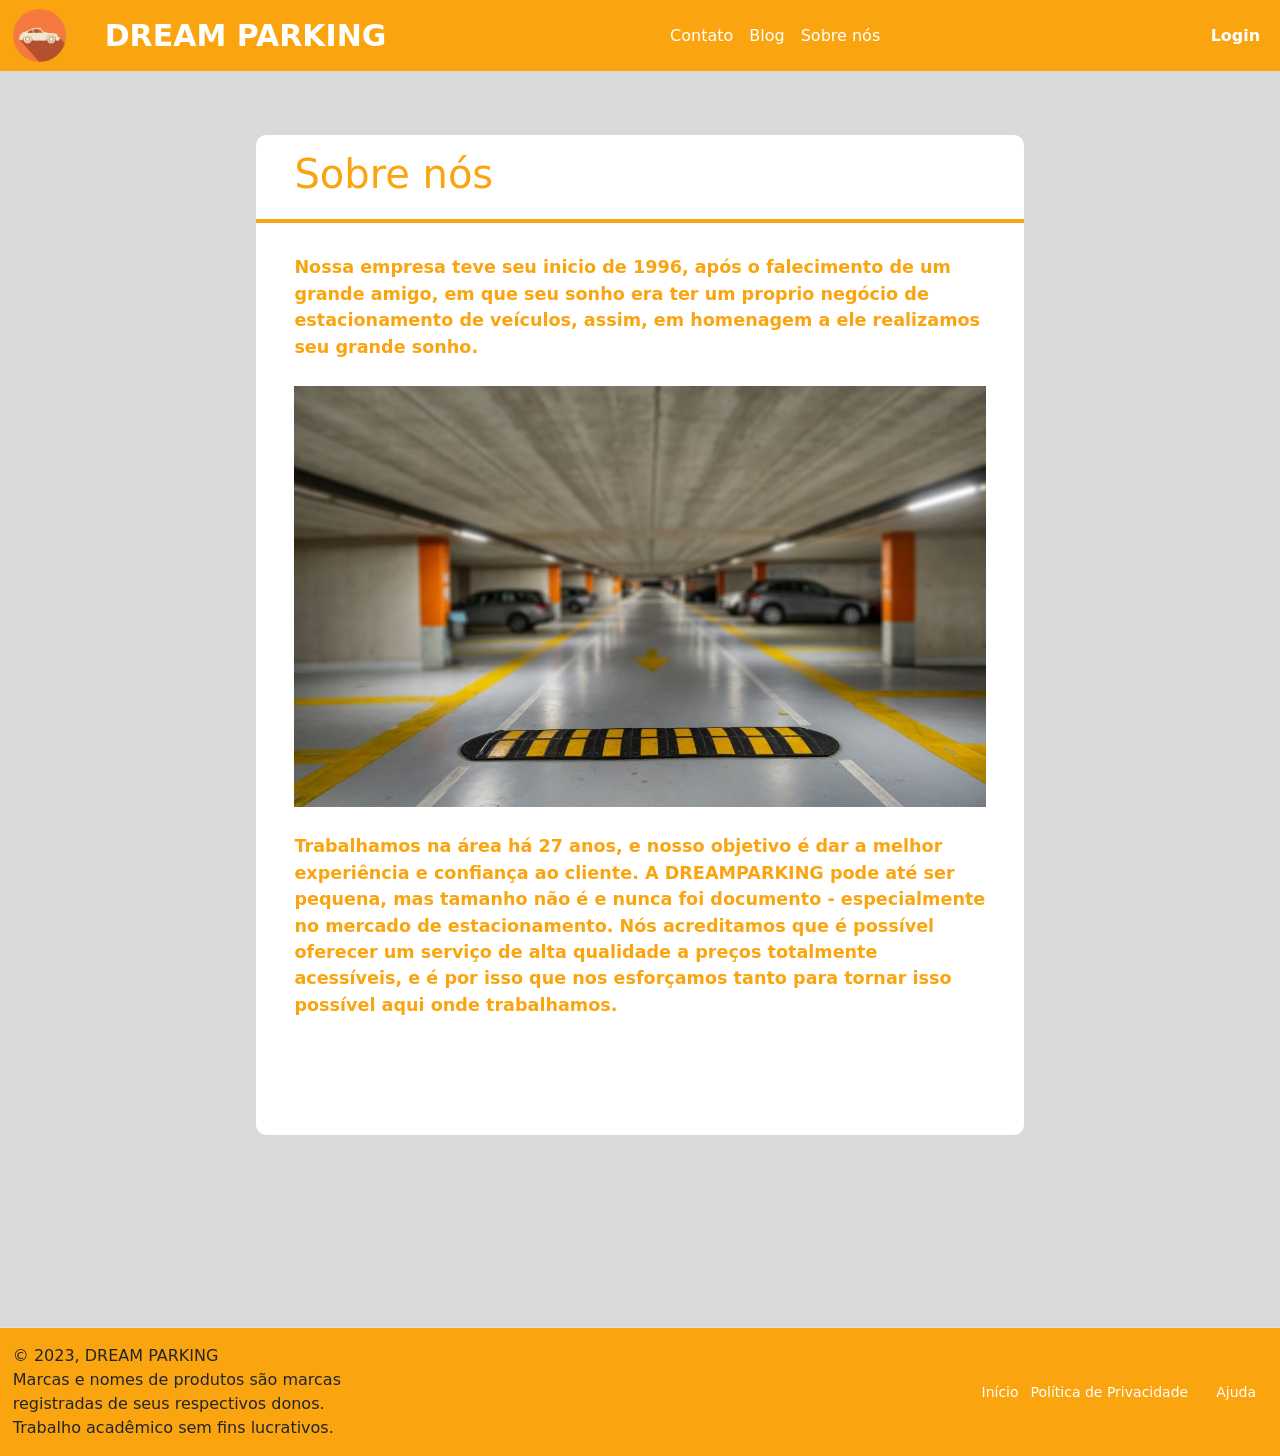
<file: sobre_nos/sobre.html>
<!DOCTYPE html>
<html lang="pt-br">
<head>

  <meta charset="UTF-8">
  <meta http-equiv="X-UA-Compatible" content="IE=edge">
  <meta name="viewport" content="width=device-width, initial-scale=1.0">
  <link href="https://cdn.jsdelivr.net/npm/bootstrap@5.3.0-alpha1/dist/css/bootstrap.min.css" rel="stylesheet" integrity="sha384-GLhlTQ8iRABdZLl6O3oVMWSktQOp6b7In1Zl3/Jr59b6EGGoI1aFkw7cmDA6j6gD" crossorigin="anonymous">
  <script src="https://cdn.jsdelivr.net/npm/bootstrap@5.3.0-alpha1/dist/js/bootstrap.bundle.min.js" integrity="sha384-w76AqPfDkMBDXo30jS1Sgez6pr3x5MlQ1ZAGC+nuZB+EYdgRZgiwxhTBTkF7CXvN" crossorigin="anonymous"></script>
    <title>Sobre nós</title>
    <link rel="stylesheet" href="css/style.css">
    <link rel="shortcut icon" href="img/carro.png" type="image/x-icon">
</head>
<body id="body" style="background-color: #D9D9D9;">
    <nav class="navbar navbar-expand-lg navbar-dark" id="nav" style="background-color: #FAA510;">
        <div class="container-fluid">
          <img src="./img/carro.png" alt="" style="width:55px">
          <a class="navbar-brand" href="../index.html" id="nome">DREAM PARKING</a>
          <button class="navbar-toggler" type="button" data-bs-toggle="collapse" data-bs-target="#mynavbar">
            <span class="navbar-toggler-icon"></span>
          </button>
          <div class="collapse navbar-collapse col-5" id="mynavbar">
            <ul class="navbar-nav me-auto" style="padding-left: 30%; font-weight: bolder;">
    
              <li class="nav-item">
                <a class="nav-link" href="../contato/contato.html" style="color: #fff; font-weight: 500; ">Contato</a>
              </li>
              <li class="nav-item">
                <a class="nav-link" href="../blog/blog.html" style="color: #fff; font-weight: 500;">Blog</a>
              </li>
              <li class="nav-item">
                <a class="nav-link" href="../sobre_nos/sobre.html" style="color: #fff; font-weight: 500;">Sobre nós</a>
              </li>
            </ul>
    
            
              
              <li class="nav">
                <a class="nav-link text-md-center" href="../login e cadastros/login_admin.php" style="color: #FFF; font-weight: bold; margin-left: 10%;" id="login_button">Login</a>
              </li>
            </form>
          </div>
        </div>
      </nav>
    
    <div id="div1">
        <h1 id="sobre">Sobre nós</h1>
        <canvas id="canvas"></canvas><br><br>
        <div id="texto"> Nossa empresa teve seu inicio de 1996,  após o falecimento de um 
            grande amigo, em que seu sonho era ter um proprio negócio de
            estacionamento de veículos, assim, em homenagem a ele realizamos
            seu grande sonho.<br><br>
            <img src="img/estacionamento.jpg" id="img"><br><br>
            Trabalhamos na área há 27 anos, e nosso objetivo é dar a melhor
            experiência e confiança ao cliente.
            A DREAMPARKING pode até ser pequena, mas tamanho não é 
            e nunca foi documento - especialmente no mercado de 
            estacionamento. 
            Nós acreditamos que é possível oferecer um serviço de alta 
            qualidade a preços totalmente acessíveis, e é por isso que nos 
            esforçamos tanto para tornar isso possível aqui onde trabalhamos.</div>
    </div>
      
      
      
    
      <div id="footer">
    
        
        <footer style="background-color: #FAA510;" class="d-flex flex-wrap justify-content-between align-items-center py-3  border-top" id="rodape">
          <p class="col-md-4 mb-0" id="copy" style="padding-left: 1%;">© 2023, DREAM PARKING <br>Marcas e nomes de produtos são marcas registradas de
            seus respectivos donos. <br>
            Trabalho acadêmico sem fins lucrativos.
          </p>
          
          <a href="/" class="col-md-4 d-flex align-items-center justify-content-center mb-3 mb-md-0 me-md-auto link-dark text-decoration-none">
            
          </a>
          
          <ul class="nav col-mc-4 justify-content-end">
            <li class="nav-item"><a href="../sobre_nos/sobre.html" class="nav-link px-2" id="home" style="font-size: 14px; color: #FFF;">Início</a></li>
            <li class="nav-item"><a href="#" class="nav-link px-1" id="termos" style="font-size: 14px; color: #FFF;">Política de
              Privacidade</a></li>
              <li class="nav-item"><a href="#" class="nav-link px-4" id="ajuda" style="font-size: 14px; color: #FFF;">Ajuda</a></li>
              
            </ul>
          </footer>
        </div>
</body>
</html>
</file>
<file: style.css>
@import url('https://fonts.googleapis.com/css2?family=Roboto&display=swap');


#nome{
    padding-left: 3%;
     font-size: 30px;
    font-weight: bold;
}

body{
    background-color: #D9D9D9;
    font-family: 'Roboto', sans-serif;
}

.title{
    font-size: 30px;
    font-weight: 700;
    text-align: center;
    margin-top: 7%;
}


#fundo{
    background-image: url(img/desconto.jpg);
    background-size: cover;
    margin-top: 5%;
    width: 100%;
    
    position: absolute;
   
}


#imagem{
    margin-top: 5%;
    border-radius: 45px ;
    
}

#descricao{
    
    word-wrap: break-word;
}

#texto{
    width: 100%;
    font-size: 18px;
    font-weight: 500;
    line-height: 35px;
   
}


#info{
    margin-top: 5%;
    margin-left: 10%;

    
}

#footer{
    margin-top: 15%;
}

#formatacao{
    margin-top: 7%;
    display: flex;
    flex-direction: row;
    justify-content: center;
    align-items: center;
    
}
@media (max-width: 1050px){
   #card2{
    font-size: 14px;
   }
}
@media (max-width: 990px){
    #card2{
     font-size: 14px;
    }
    #login_button{
     padding-left: 20%;
    }
 }

@media (max-width: 905px){
    #card2{
     font-size: 12px;
    }
}

@media (max-width: 500px){
    #card2{
     font-size: 10.8px;
    }
    #copy{
        font-size: 12px;
    }
}


@media (max-width: 600px){
    #texto{
        font-size: 14px;
    }
}

@media (max-width: 500px){
    .title{
        line-height: 30px;
        font-size: 25px;
    }
}

@media (max-width: 400px){
    .title{
        font-size: 22px;
    }
}

@media only screen and (max-width: 420px) {
        
    #nome{
        font-size: 20px;
    }

    #login_button{
        padding-left: 7%;
    }
}

@media only screen and (max-width: 340px) {
    
    #nome{
        font-size: 17px;
    }

    #login_button{
        padding-left: 5%;
    }

    .title{
        font-size: 20px;
    }
}


@media only screen and (max-width: 300px) {
    
    #nome{
        font-size: 13px;
    }

    #login_button{
        padding-left: 3%;
    }
}


#card2{
    width: 100%;
    font-weight: 700;
    margin-top: 3%;
    text-align: center;
  
}


#botao{
    border-color: #FAA530;
    background-color: #FAA510;
    font-size: 30px;
   
    
}

@media only screen and (max-width: 770px) {
    #botao{
     font-size: 15px;
    
    }
   }

@media only screen and (max-width: 450px) {
   #botao{
    font-size: 6px;
    margin-bottom: -7%;
    
   }
  }
</file>
<file: blog/estilo.css>
button{
    border-radius: 8px;
}
button:hover{
    color: #FFF;
    border-color: #acabab;
    transition: 0.2s;
}




#nome{
    padding-left: 3%;
     font-size: 30px;
    font-weight: bold;
}

@media only screen and (max-width: 991px) {
    #login_button{
        padding-left: 20.5%;
    }
}

@media only screen and (max-width: 880px) {
    #login_button{
        padding-left: 20%;
    }
}

@media only screen and (max-width: 850px) and (min-width: 800px) {
    #login_button{
        padding-left: 19.5%;
    }
}

@media only screen and (max-width: 790px) {
    #login_button{
        padding-left: 18%;
    }
}

@media only screen and (max-width: 670px) {
    #login_button{
        padding-left: 17%;
    }
}

@media only screen and (max-width: 500px) {
    #login_button{
        padding-left: 10%;
    }
}



@media only screen and (max-width: 420px) {
    
    #nome{
        font-size: 20px;
    }

    #login_button{
        padding-left: 7%;
    }

    
}

@media only screen and (max-width: 335px) {
    
    #nome{
        font-size: 17px;
    }

    #login_button{
        padding-left: 5%;
    }
}


@media only screen and (min-width: 200px) and (max-width: 499px) {
    
    #nome{
        font-size: 13px;
    }

    #login_button{
        padding-left: 3%;
    }

    #titulo{
        font-size: 140%;
        font-weight: 700;
    }
}



#footer{
    margin-top: 15%;
    width: 100%;
    background-color: #D9D9D9;
}

#body{
    background-color: #D9D9D9;
  

}


/* ------------------------------------------------------------------------------------------------------- */

.noticia{
width: 100%;
height: 30%;
background-color: #ffffff;
padding-left: 3%;
border: 30px solid transparent;
border-image: url("img/borda.jpg") 15 round;
}
#imagem{
width: 60%;
}
#imagem1{
width: 40%;
}

#imagem2{
width: 25%; 
}

#modal{
font-weight: 600;
}

#letra{
font-weight: 600;
color: black;
}
.conteudo{
width: 70%;
}

@media (min-width: 281px) and (max-width: 375px) {
.conteudo{
    width: 90%;
}
#modal{
    font-weight: 600;
    font-size: 85%;
}

}

@media (max-width: 280px) {
.conteudo{
    width: 90%;
}
#modal{
    font-weight: 600;
    font-size: 75%;
}

}
</file>
<file: contato/css/style.css>
#nome{
        padding-left: 3%;
         font-size: 30px;
        font-weight: bold;
    }


    @media (max-width: 415px){
        #nav{
            width: 100%;
        }
    }

    @media only screen and (max-width: 991px) {
        #login_button{
            padding-left: 20.5%;
        }
    }

    @media only screen and (max-width: 880px) {
        #login_button{
            padding-left: 20%;
        }
    }

    @media only screen and (max-width: 850px) and (min-width: 800px) {
        #login_button{
            padding-left: 19.5%;
        }
    }

    @media only screen and (max-width: 790px) {
        #login_button{
            padding-left: 18%;
        }
    }

    @media only screen and (max-width: 670px) {
        #login_button{
            padding-left: 17%;
        }
    }

    @media only screen and (max-width: 500px) {
        #login_button{
            padding-left: 10%;
        }
    }



    @media only screen and (max-width: 420px) {
        
        #nome{
            font-size: 20px;
        }

        #login_button{
            padding-left: 7%;
        }
    }

    @media only screen and (max-width: 335px) {
        
        #nome{
            font-size: 17px;
        }

        #login_button{
            padding-left: 5%;
        }
    }


    @media only screen and (max-width: 300px) {
        
        #nome{
            font-size: 13px;
        }

        #login_button{
            padding-left: 3%;
        }
    }
    
    
    
    #footer{
        margin-top: 15%;
        width: 100%;
        background-color: #D9D9D9;
    }

    #body{
        background-color: #D9D9D9;
        
    
    }

    hr {
        border-top: 1px solid #007bff;
        width:70%;
    }
    
    a {color: #000;}
    
    
    .card{
        background-color: #FFFFFF;
        padding:0;
        -webkit-border-radius: 4px;
        -moz-border-radius: 4px;
        border-radius:4px;
        box-shadow: 0 4px 5px 0 rgba(0,0,0,0.14), 0 1px 10px 0 rgba(0,0,0,0.12), 0 2px 4px -1px rgba(0,0,0,0.3);
    }
    
    
    .card:hover{
        box-shadow: 0 16px 24px 2px rgba(0,0,0,0.14), 0 6px 30px 5px rgba(0,0,0,0.12), 0 8px 10px -5px rgba(0,0,0,0.3);
        color:black;
    }
    
    address{
      margin-bottom: 0px;
    }
    
    
    
    
    #author a{
      color: #fff;
      text-decoration: none;
        
    }

    #titulo{
        color: #FFF;  
        font-weight: bold;
        padding-top: 2%;
    }

    
   

    #card1{
       background-color: #FAA510;
    }

    #div_canva{
        background-color: #fff;
        margin-top: -7%;
        background-color: #FAA510;
        width: 100%;
        
    }

    #fundo{
        border-radius: 1rem;
        height: 450px;
        margin-top: -3%;
    }

    html{
    overflow-x: hidden;
    }
</file>
<file: sobre_nos/css/style.css>
#rodape{
    margin: 0;
}

#nome{
    padding-left: 3%;
     font-size: 30px;
    font-weight: bold;
}


@media (max-width: 415px){
    #nav{
        width: 100%;
    }
}

@media only screen and (max-width: 991px) {
    #login_button{
        padding-left: 20.5%;
    }
}

@media only screen and (max-width: 880px) {
    #login_button{
        padding-left: 20%;
    }
}

@media only screen and (max-width: 850px) and (min-width: 800px) {
    #login_button{
        padding-left: 19.5%;
    }
}

@media only screen and (max-width: 790px) {
    #login_button{
        padding-left: 18%;
    }
}

@media only screen and (max-width: 670px) {
    #login_button{
        padding-left: 17%;
    }
}

@media only screen and (max-width: 500px) {
    #login_button{
        padding-left: 10%;
    }
}



@media only screen and (max-width: 420px) {
    
    #nome{
        font-size: 20px;
    }

    #login_button{
        padding-left: 7%;
    }
}

@media only screen and (max-width: 335px) {
    
    #nome{
        font-size: 17px;
    }

    #login_button{
        padding-left: 5%;
    }
}


@media only screen and (max-width: 300px) {
    
    #nome{
        font-size: 13px;
    }

    #login_button{
        padding-left: 3%;
    }
}



#footer{
    margin-top: 15%;
    width: 100%;
    background-color: #D9D9D9;
}

#body{
    background-color: #D9D9D9
  

}

hr {
    border-top: 1px solid #007bff;
    width:70%;
}

a {color: #000;}


.card{
    background-color: #FFFFFF;
    padding:0;
    -webkit-border-radius: 4px;
    -moz-border-radius: 4px;
    border-radius:4px;
    box-shadow: 0 4px 5px 0 rgba(0,0,0,0.14), 0 1px 10px 0 rgba(0,0,0,0.12), 0 2px 4px -1px rgba(0,0,0,0.3);
}


.card:hover{
    box-shadow: 0 16px 24px 2px rgba(0,0,0,0.14), 0 6px 30px 5px rgba(0,0,0,0.12), 0 8px 10px -5px rgba(0,0,0,0.3);
    color:black;
}

address{
  margin-bottom: 0px;
}




#author a{
  color: #fff;
  text-decoration: none;
    
}

#div1{
    background-color: #fff;
    width: 60%;
    height: 1000px;
    margin-top: 5%;
    margin-left: 20%;
    border-radius: 10px;
    
}

#canvas{
    background-color: #FAA510;
    width: 100%;
    height: 4px;
}

#sobre{
    color: #FAA510;
    padding-left: 5%;
    padding-top: 2%;
    ;
}

#texto{
    color: #FAA510;
    width: 90%;
    margin-left: 5%;
    font-size: 110%;
    font-weight: bold;
    
}
#img{
    width: 100%;
}

@media (max-width: 320px) {
    #div1{
        height: 1400px;
        
    }
    
}
@media (min-width:321px) and (max-width: 450px) {
    #div1{
        height: 1200px;
        
    }
    
}
@media (min-width: 451px) and (max-width: 900px) {
    #div1{
        height: 950px;
        
    }
    
}
</file>
